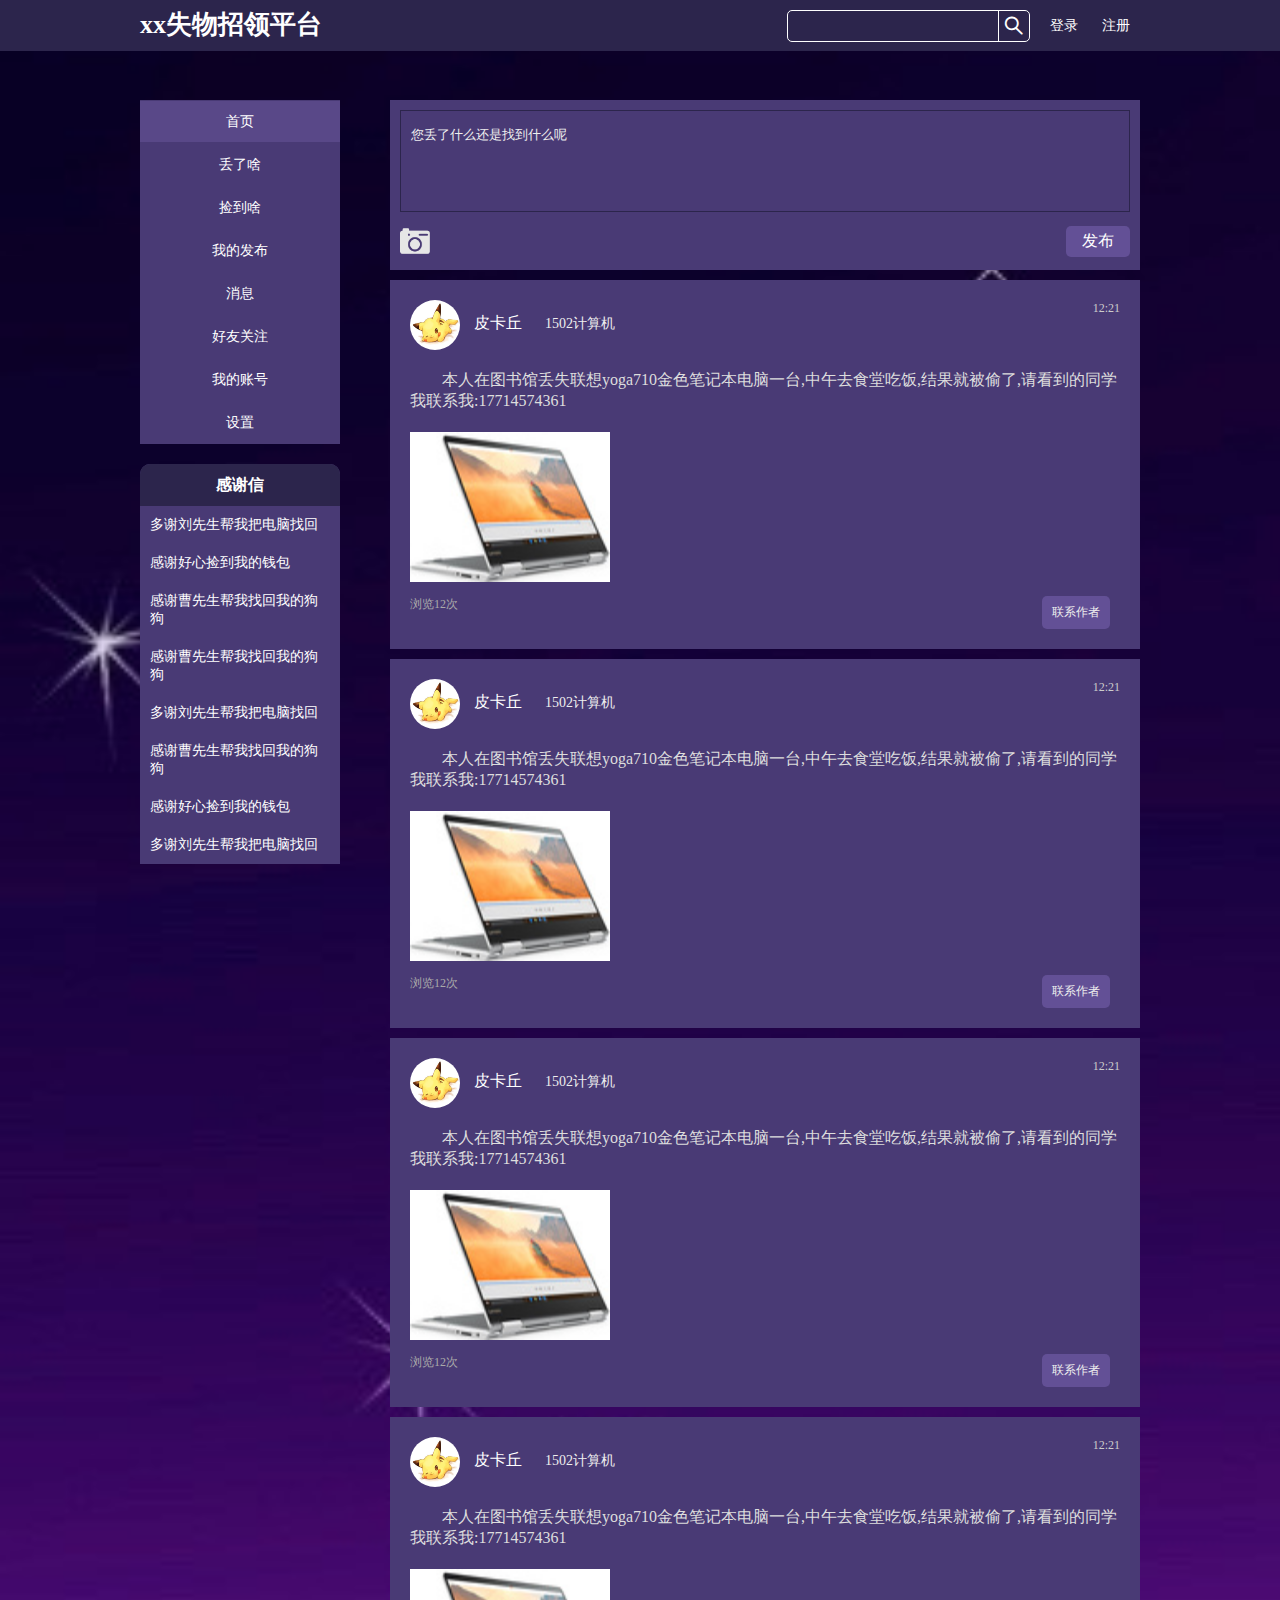
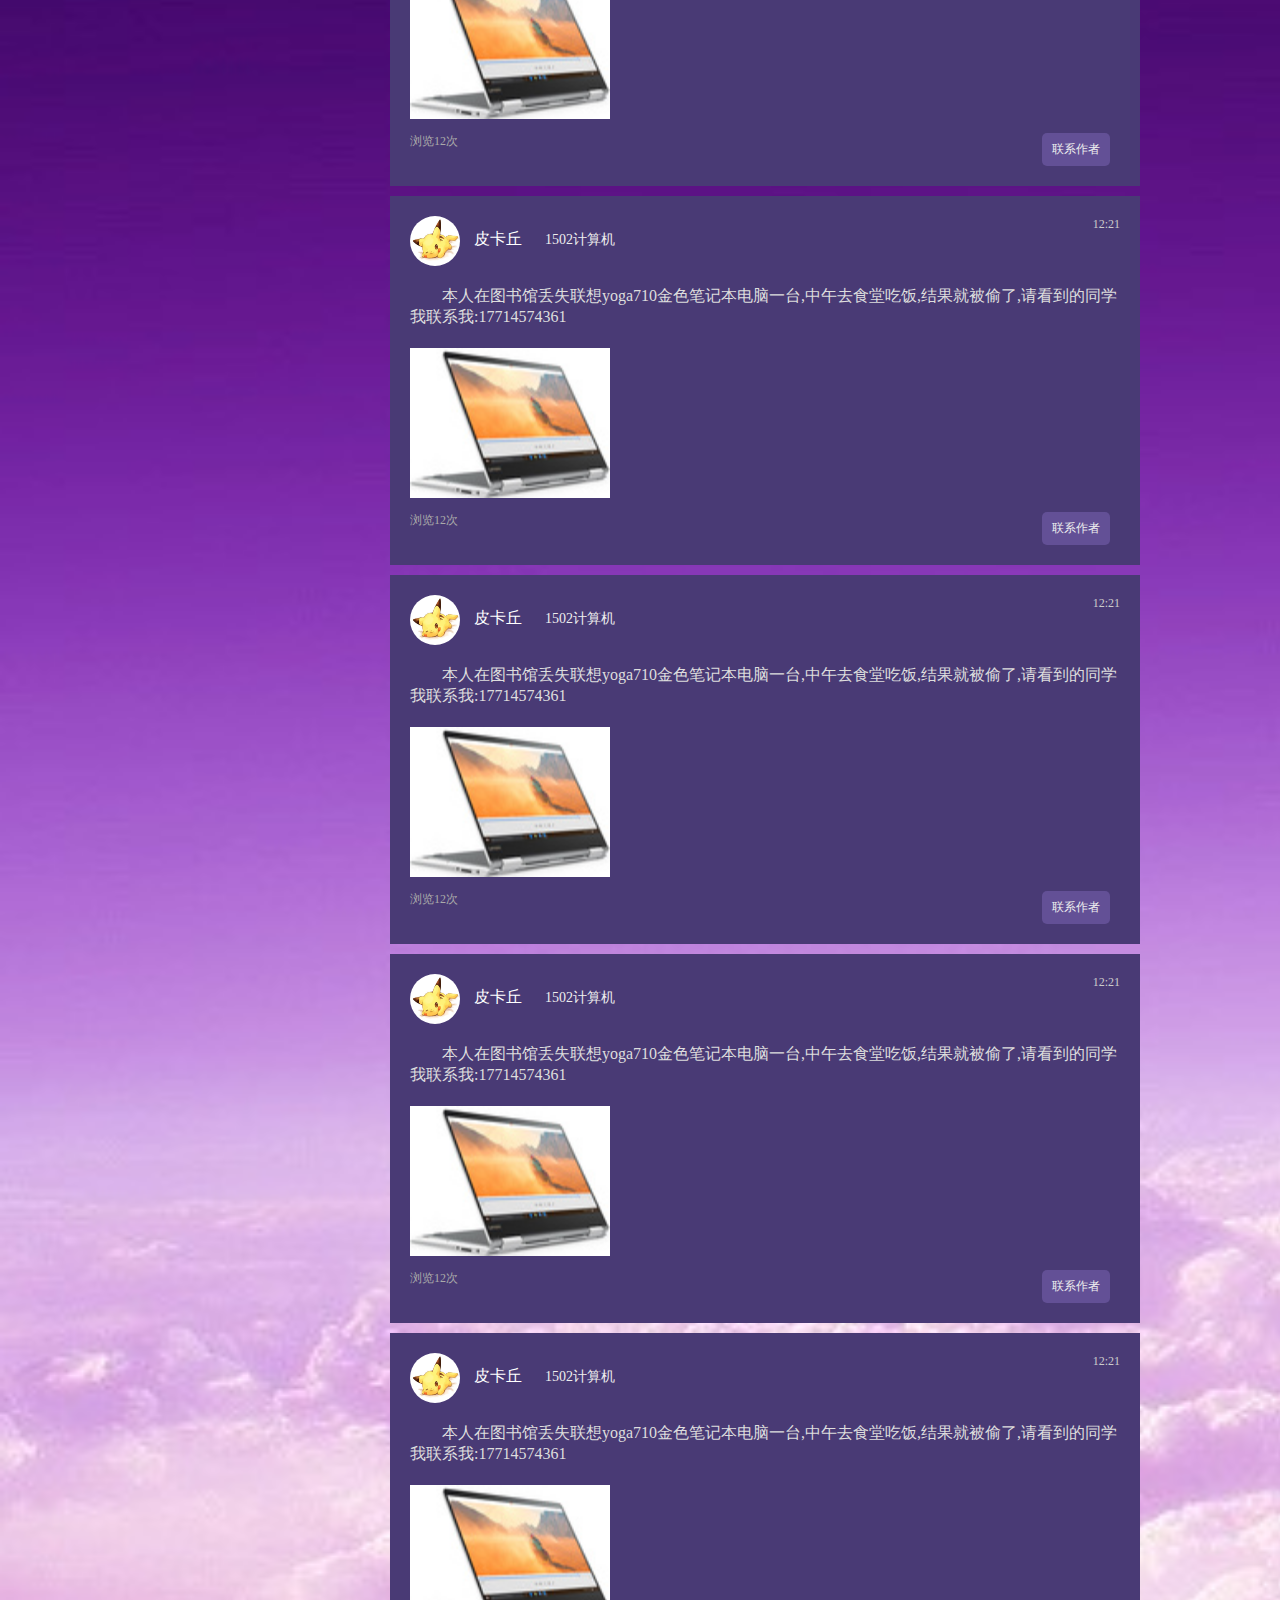
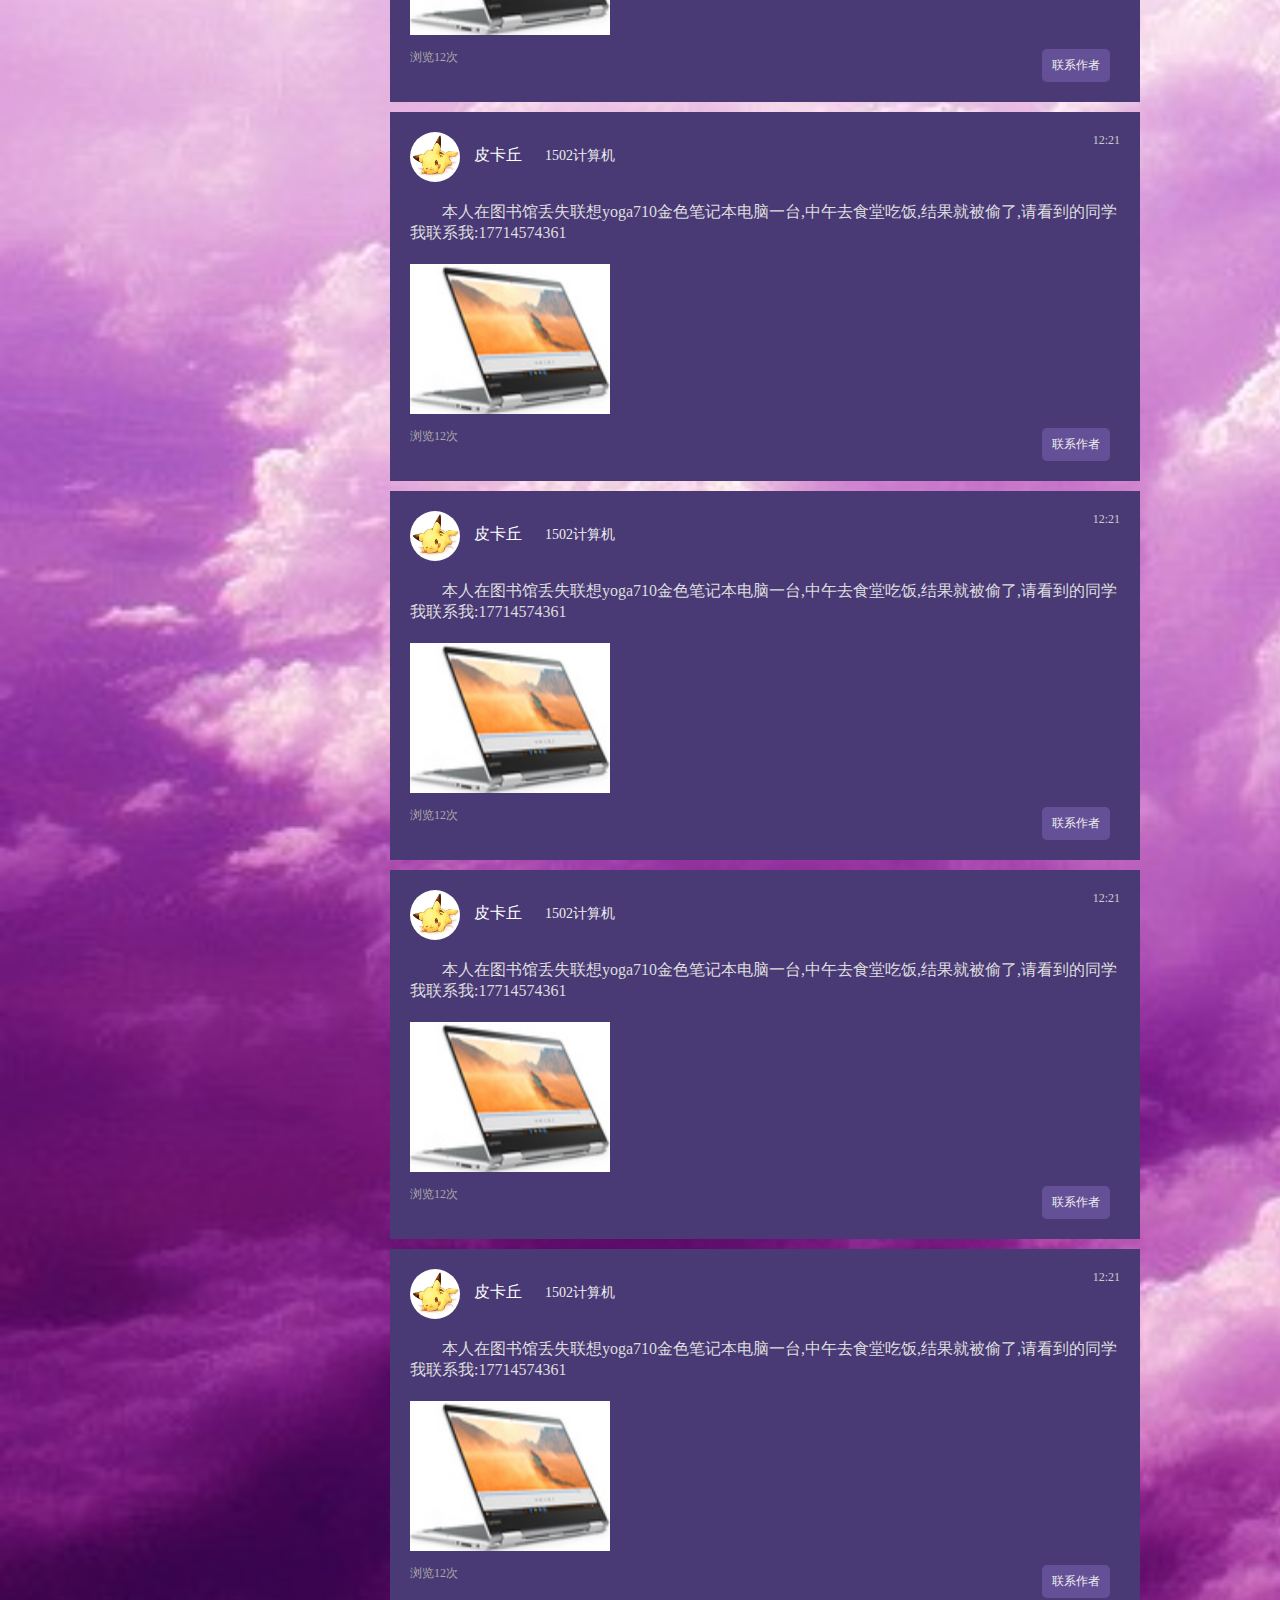
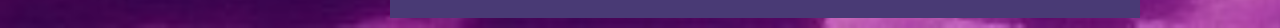
<file: index.html>
<!DOCTYPE html>
<html lang="en">
<head>
    <meta charset="UTF-8">
    <title>xx失误招领平台</title>
    <link rel="stylesheet" href="font/iconfont.css">
    <link rel="stylesheet" href="css/common.css">
    <link rel="stylesheet" href="css/index.css">
    <script src="js/common.js"></script>
    <script src="js/index.js"></script>
</head>
<body>
<div class="head-wrap" id="head-wrap">
    <div class="head">
        <div class="head-left fl">
            <a href="index.html" target="_blank"><h3 class="head-left-title">xx失物招领平台</h3></a>
        </div>
        <div class="head-right fr">
            <div class="search-box fl">
                <input class="search-input" type="text"><a class="iconfont icon-zoom search-btn"></a>
            </div>
            <div class="login-reg fl">
                <a href="html/login.html">登录</a>
                <a href="javascript:">注册</a>
            </div>
        </div>
    </div>
</div>
<div class="main-wrap">
    <div class="main">
        <div class="nav fl">
            <ul class="nav-list">
                <li class="index-nav-item"><a href="index.html">首页</a></li>
                <li><a href="javascript:">丢了啥</a></li>
                <li><a href="javascript:">捡到啥</a></li>
                <li class="mypublish-nav-item"><a id="my-publish-btn" href="html/mypublish.html">我的发布</a></li>
                <li><a href="javascript:">消息</a></li>
                <li><a href="javascript:">好友关注</a></li>
                <li><a href="javascript:">我的账号</a></li>
                <li><a href="javascript:">设置</a></li>
            </ul>
            <div class="thanks-box">
                <h3>感谢信</h3>
                <ul class="thanks-list">
                    <li>多谢刘先生帮我把电脑找回</li>
                    <li>感谢好心捡到我的钱包</li>
                    <li>感谢曹先生帮我找回我的狗狗</li>
                    <li>感谢曹先生帮我找回我的狗狗</li>
                    <li>多谢刘先生帮我把电脑找回</li>
                    <li>感谢曹先生帮我找回我的狗狗</li>
                    <li>感谢好心捡到我的钱包</li>
                    <li>多谢刘先生帮我把电脑找回</li>
                </ul>
            </div>
        </div>
        <div class="main-right fl">
            <div class="main-publish-box">
                <textarea class="publish-content" placeholder="您丢了什么还是找到什么呢"></textarea>
                <div>
                    <div class="emonj"></div>
                    <div class="publish-bot clearfix">
                        <div class="publish-bot-left fl">
                            <img src="img/camera.png" alt="">
                        </div>
                        <div class="publish-bot-right fr">
                            <a class="publish-btn" href="javascript:">发布</a>
                        </div>
                    </div>
                </div>
            </div>
            <div class="main-list">
                <div class="main-list-item">
                    <div class="main-list-item-head clearfix">
                        <div class="main-head-left fl">
                            <img class="main-head-img" src="img/pkq.jpg" alt="">
                            <span class="main-head-nick">皮卡丘</span>
                            <span class="main-head-gclass">1502计算机</span>
                        </div>
                        <div class="main-head-right fr">
                            <span class="main-head-time">12:21</span>
                        </div>
                    </div>
                    <div class="main-list-item-content">
                        <p class="main-content">本人在图书馆丢失联想yoga710金色笔记本电脑一台,中午去食堂吃饭,结果就被偷了,请看到的同学我联系我:17714574361</p>
                        <div class="main-content-imglist">
                            <img src="img/lenove.jpg" alt="">
                        </div>
                        <div class="main-content-bot clearfix">
                            <span class="fl">浏览<i>12</i>次</span>
                            <span class="main-content-bot-contact fr"><a href="javascript:">联系作者</a></span>
                        </div>
                    </div>
                </div>
                <div class="main-list-item">
                    <div class="main-list-item-head clearfix">
                        <div class="main-head-left fl">
                            <img class="main-head-img" src="img/pkq.jpg" alt="">
                            <span class="main-head-nick">皮卡丘</span>
                            <span class="main-head-gclass">1502计算机</span>
                        </div>
                        <div class="main-head-right fr">
                            <span class="main-head-time">12:21</span>
                        </div>
                    </div>
                    <div class="main-list-item-content">
                        <p class="main-content">本人在图书馆丢失联想yoga710金色笔记本电脑一台,中午去食堂吃饭,结果就被偷了,请看到的同学我联系我:17714574361</p>
                        <div class="main-content-imglist">
                            <img src="img/lenove.jpg" alt="">
                        </div>
                        <div class="main-content-bot clearfix">
                            <span class="fl">浏览<i>12</i>次</span>
                            <span class="main-content-bot-contact fr"><a href="javascript:">联系作者</a></span>
                        </div>
                    </div>
                </div>
                <div class="main-list-item">
                    <div class="main-list-item-head clearfix">
                        <div class="main-head-left fl">
                            <img class="main-head-img" src="img/pkq.jpg" alt="">
                            <span class="main-head-nick">皮卡丘</span>
                            <span class="main-head-gclass">1502计算机</span>
                        </div>
                        <div class="main-head-right fr">
                            <span class="main-head-time">12:21</span>
                        </div>
                    </div>
                    <div class="main-list-item-content">
                        <p class="main-content">本人在图书馆丢失联想yoga710金色笔记本电脑一台,中午去食堂吃饭,结果就被偷了,请看到的同学我联系我:17714574361</p>
                        <div class="main-content-imglist">
                            <img src="img/lenove.jpg" alt="">
                        </div>
                        <div class="main-content-bot clearfix">
                            <span class="fl">浏览<i>12</i>次</span>
                            <span class="main-content-bot-contact fr"><a href="javascript:">联系作者</a></span>
                        </div>
                    </div>
                </div>
                <div class="main-list-item">
                    <div class="main-list-item-head clearfix">
                        <div class="main-head-left fl">
                            <img class="main-head-img" src="img/pkq.jpg" alt="">
                            <span class="main-head-nick">皮卡丘</span>
                            <span class="main-head-gclass">1502计算机</span>
                        </div>
                        <div class="main-head-right fr">
                            <span class="main-head-time">12:21</span>
                        </div>
                    </div>
                    <div class="main-list-item-content">
                        <p class="main-content">本人在图书馆丢失联想yoga710金色笔记本电脑一台,中午去食堂吃饭,结果就被偷了,请看到的同学我联系我:17714574361</p>
                        <div class="main-content-imglist">
                            <img src="img/lenove.jpg" alt="">
                        </div>
                        <div class="main-content-bot clearfix">
                            <span class="fl">浏览<i>12</i>次</span>
                            <span class="main-content-bot-contact fr"><a href="javascript:">联系作者</a></span>
                        </div>
                    </div>
                </div>
                <div class="main-list-item">
                    <div class="main-list-item-head clearfix">
                        <div class="main-head-left fl">
                            <img class="main-head-img" src="img/pkq.jpg" alt="">
                            <span class="main-head-nick">皮卡丘</span>
                            <span class="main-head-gclass">1502计算机</span>
                        </div>
                        <div class="main-head-right fr">
                            <span class="main-head-time">12:21</span>
                        </div>
                    </div>
                    <div class="main-list-item-content">
                        <p class="main-content">本人在图书馆丢失联想yoga710金色笔记本电脑一台,中午去食堂吃饭,结果就被偷了,请看到的同学我联系我:17714574361</p>
                        <div class="main-content-imglist">
                            <img src="img/lenove.jpg" alt="">
                        </div>
                        <div class="main-content-bot clearfix">
                            <span class="fl">浏览<i>12</i>次</span>
                            <span class="main-content-bot-contact fr"><a href="javascript:">联系作者</a></span>
                        </div>
                    </div>
                </div>
                <div class="main-list-item">
                    <div class="main-list-item-head clearfix">
                        <div class="main-head-left fl">
                            <img class="main-head-img" src="img/pkq.jpg" alt="">
                            <span class="main-head-nick">皮卡丘</span>
                            <span class="main-head-gclass">1502计算机</span>
                        </div>
                        <div class="main-head-right fr">
                            <span class="main-head-time">12:21</span>
                        </div>
                    </div>
                    <div class="main-list-item-content">
                        <p class="main-content">本人在图书馆丢失联想yoga710金色笔记本电脑一台,中午去食堂吃饭,结果就被偷了,请看到的同学我联系我:17714574361</p>
                        <div class="main-content-imglist">
                            <img src="img/lenove.jpg" alt="">
                        </div>
                        <div class="main-content-bot clearfix">
                            <span class="fl">浏览<i>12</i>次</span>
                            <span class="main-content-bot-contact fr"><a href="javascript:">联系作者</a></span>
                        </div>
                    </div>
                </div>
                <div class="main-list-item">
                    <div class="main-list-item-head clearfix">
                        <div class="main-head-left fl">
                            <img class="main-head-img" src="img/pkq.jpg" alt="">
                            <span class="main-head-nick">皮卡丘</span>
                            <span class="main-head-gclass">1502计算机</span>
                        </div>
                        <div class="main-head-right fr">
                            <span class="main-head-time">12:21</span>
                        </div>
                    </div>
                    <div class="main-list-item-content">
                        <p class="main-content">本人在图书馆丢失联想yoga710金色笔记本电脑一台,中午去食堂吃饭,结果就被偷了,请看到的同学我联系我:17714574361</p>
                        <div class="main-content-imglist">
                            <img src="img/lenove.jpg" alt="">
                        </div>
                        <div class="main-content-bot clearfix">
                            <span class="fl">浏览<i>12</i>次</span>
                            <span class="main-content-bot-contact fr"><a href="javascript:">联系作者</a></span>
                        </div>
                    </div>
                </div>
                <div class="main-list-item">
                    <div class="main-list-item-head clearfix">
                        <div class="main-head-left fl">
                            <img class="main-head-img" src="img/pkq.jpg" alt="">
                            <span class="main-head-nick">皮卡丘</span>
                            <span class="main-head-gclass">1502计算机</span>
                        </div>
                        <div class="main-head-right fr">
                            <span class="main-head-time">12:21</span>
                        </div>
                    </div>
                    <div class="main-list-item-content">
                        <p class="main-content">本人在图书馆丢失联想yoga710金色笔记本电脑一台,中午去食堂吃饭,结果就被偷了,请看到的同学我联系我:17714574361</p>
                        <div class="main-content-imglist">
                            <img src="img/lenove.jpg" alt="">
                        </div>
                        <div class="main-content-bot clearfix">
                            <span class="fl">浏览<i>12</i>次</span>
                            <span class="main-content-bot-contact fr"><a href="javascript:">联系作者</a></span>
                        </div>
                    </div>
                </div>
                <div class="main-list-item">
                    <div class="main-list-item-head clearfix">
                        <div class="main-head-left fl">
                            <img class="main-head-img" src="img/pkq.jpg" alt="">
                            <span class="main-head-nick">皮卡丘</span>
                            <span class="main-head-gclass">1502计算机</span>
                        </div>
                        <div class="main-head-right fr">
                            <span class="main-head-time">12:21</span>
                        </div>
                    </div>
                    <div class="main-list-item-content">
                        <p class="main-content">本人在图书馆丢失联想yoga710金色笔记本电脑一台,中午去食堂吃饭,结果就被偷了,请看到的同学我联系我:17714574361</p>
                        <div class="main-content-imglist">
                            <img src="img/lenove.jpg" alt="">
                        </div>
                        <div class="main-content-bot clearfix">
                            <span class="fl">浏览<i>12</i>次</span>
                            <span class="main-content-bot-contact fr"><a href="javascript:">联系作者</a></span>
                        </div>
                    </div>
                </div>
                <div class="main-list-item">
                    <div class="main-list-item-head clearfix">
                        <div class="main-head-left fl">
                            <img class="main-head-img" src="img/pkq.jpg" alt="">
                            <span class="main-head-nick">皮卡丘</span>
                            <span class="main-head-gclass">1502计算机</span>
                        </div>
                        <div class="main-head-right fr">
                            <span class="main-head-time">12:21</span>
                        </div>
                    </div>
                    <div class="main-list-item-content">
                        <p class="main-content">本人在图书馆丢失联想yoga710金色笔记本电脑一台,中午去食堂吃饭,结果就被偷了,请看到的同学我联系我:17714574361</p>
                        <div class="main-content-imglist">
                            <img src="img/lenove.jpg" alt="">
                        </div>
                        <div class="main-content-bot clearfix">
                            <span class="fl">浏览<i>12</i>次</span>
                            <span class="main-content-bot-contact fr"><a href="javascript:">联系作者</a></span>
                        </div>
                    </div>
                </div>
                <div class="main-list-item">
                    <div class="main-list-item-head clearfix">
                        <div class="main-head-left fl">
                            <img class="main-head-img" src="img/pkq.jpg" alt="">
                            <span class="main-head-nick">皮卡丘</span>
                            <span class="main-head-gclass">1502计算机</span>
                        </div>
                        <div class="main-head-right fr">
                            <span class="main-head-time">12:21</span>
                        </div>
                    </div>
                    <div class="main-list-item-content">
                        <p class="main-content">本人在图书馆丢失联想yoga710金色笔记本电脑一台,中午去食堂吃饭,结果就被偷了,请看到的同学我联系我:17714574361</p>
                        <div class="main-content-imglist">
                            <img src="img/lenove.jpg" alt="">
                        </div>
                        <div class="main-content-bot clearfix">
                            <span class="fl">浏览<i>12</i>次</span>
                            <span class="main-content-bot-contact fr"><a href="javascript:">联系作者</a></span>
                        </div>
                    </div>
                </div>
                <div class="main-list-item">
                    <div class="main-list-item-head clearfix">
                        <div class="main-head-left fl">
                            <img class="main-head-img" src="img/pkq.jpg" alt="">
                            <span class="main-head-nick">皮卡丘</span>
                            <span class="main-head-gclass">1502计算机</span>
                        </div>
                        <div class="main-head-right fr">
                            <span class="main-head-time">12:21</span>
                        </div>
                    </div>
                    <div class="main-list-item-content">
                        <p class="main-content">本人在图书馆丢失联想yoga710金色笔记本电脑一台,中午去食堂吃饭,结果就被偷了,请看到的同学我联系我:17714574361</p>
                        <div class="main-content-imglist">
                            <img src="img/lenove.jpg" alt="">
                        </div>
                        <div class="main-content-bot clearfix">
                            <span class="fl">浏览<i>12</i>次</span>
                            <span class="main-content-bot-contact fr"><a href="javascript:">联系作者</a></span>
                        </div>
                    </div>
                </div>
            </div>
        </div>
    </div>
</div>
<div class="foot">

</div>
<div class="back-top" id="back-top"><a class="iconfont icon-huidaodingbu"></a></div>
</body>
</html>
</file>
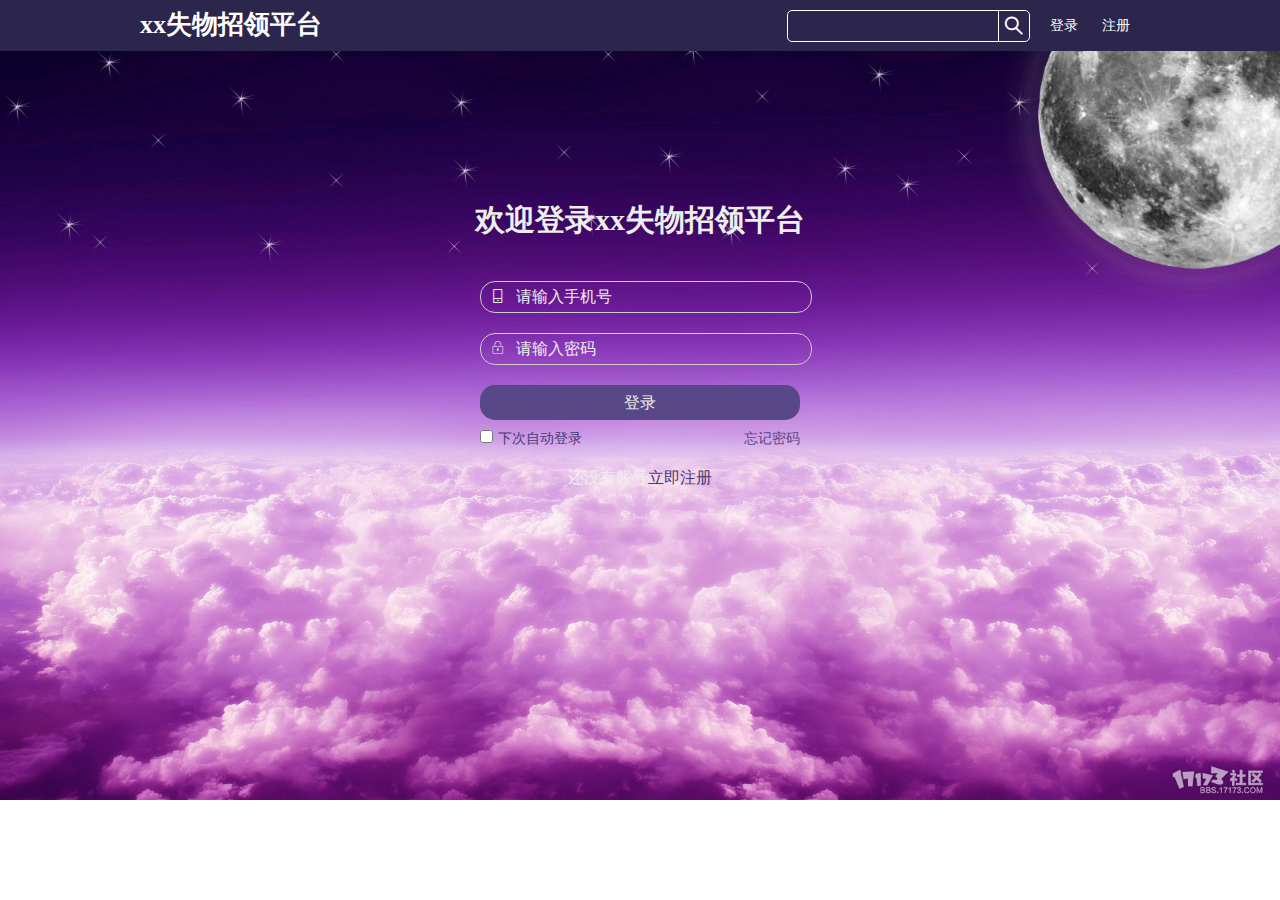
<file: html/login.html>
<!DOCTYPE html>
<html lang="en">
<head>
    <meta charset="UTF-8">
    <title>登录</title>
    <link rel="stylesheet" href="../font/iconfont.css">
    <link rel="stylesheet" href="../css/common.css">
    <link rel="stylesheet" href="../css/index.css">
    <link rel="stylesheet" href="../css/login.css">
    <script src="../js/common.js"></script>
    <script src="../js/login.js"></script>
</head>
<body>
<div class="head-wrap" id="head-wrap">
    <div class="head">
        <div class="head-left fl">
            <a href="../index.html" target="_blank"><h3 class="head-left-title">xx失物招领平台</h3></a>
        </div>
        <div class="head-right fr">
            <div class="search-box fl">
                <input class="search-input" type="text"><a class="iconfont icon-zoom search-btn"></a>
            </div>
            <div class="login-reg fl">
                <a href="javascript:">登录</a>
                <a href="javascript:">注册</a>
            </div>
        </div>
    </div>
</div>
<div class="login-wrap">
    <div class="login-box">
        <h3 class="head-left-title">欢迎登录xx失物招领平台</h3>
        <div class="login-group-box">
            <div class="login-group">
                <span class="iconfont icon-shouji"></span><input id="login-tel" type="text" placeholder="请输入手机号"><span class="account-del login-group-right iconfont icon-chuyidong" id="account-del"></span>
            </div>
            <div class="login-group">
                <span class="iconfont icon-mima"></span><input id="login-paw" type="password" placeholder="请输入密码"><span class="show-paw login-group-right iconfont icon-xianshimima" id="show-paw"></span>
            </div>
            <a class="sign-in" href="javascript:">登录</a>
            <div class="login-group-bot clearfix">
                <div class="login-rempaw fl">
                    <input id="login-rem-che" type="checkbox" name="login-rem"><label for="login-rem-che">下次自动登录</label>
                </div>
                <a class="fr" href="javascript:">忘记密码</a>
            </div>
            <div class="login-group-reg">
                <p>还没有账号<a class="" href="javascript:">立即注册</a></p>
            </div>
        </div>
    </div>
</div>
</body>
</html>
</file>
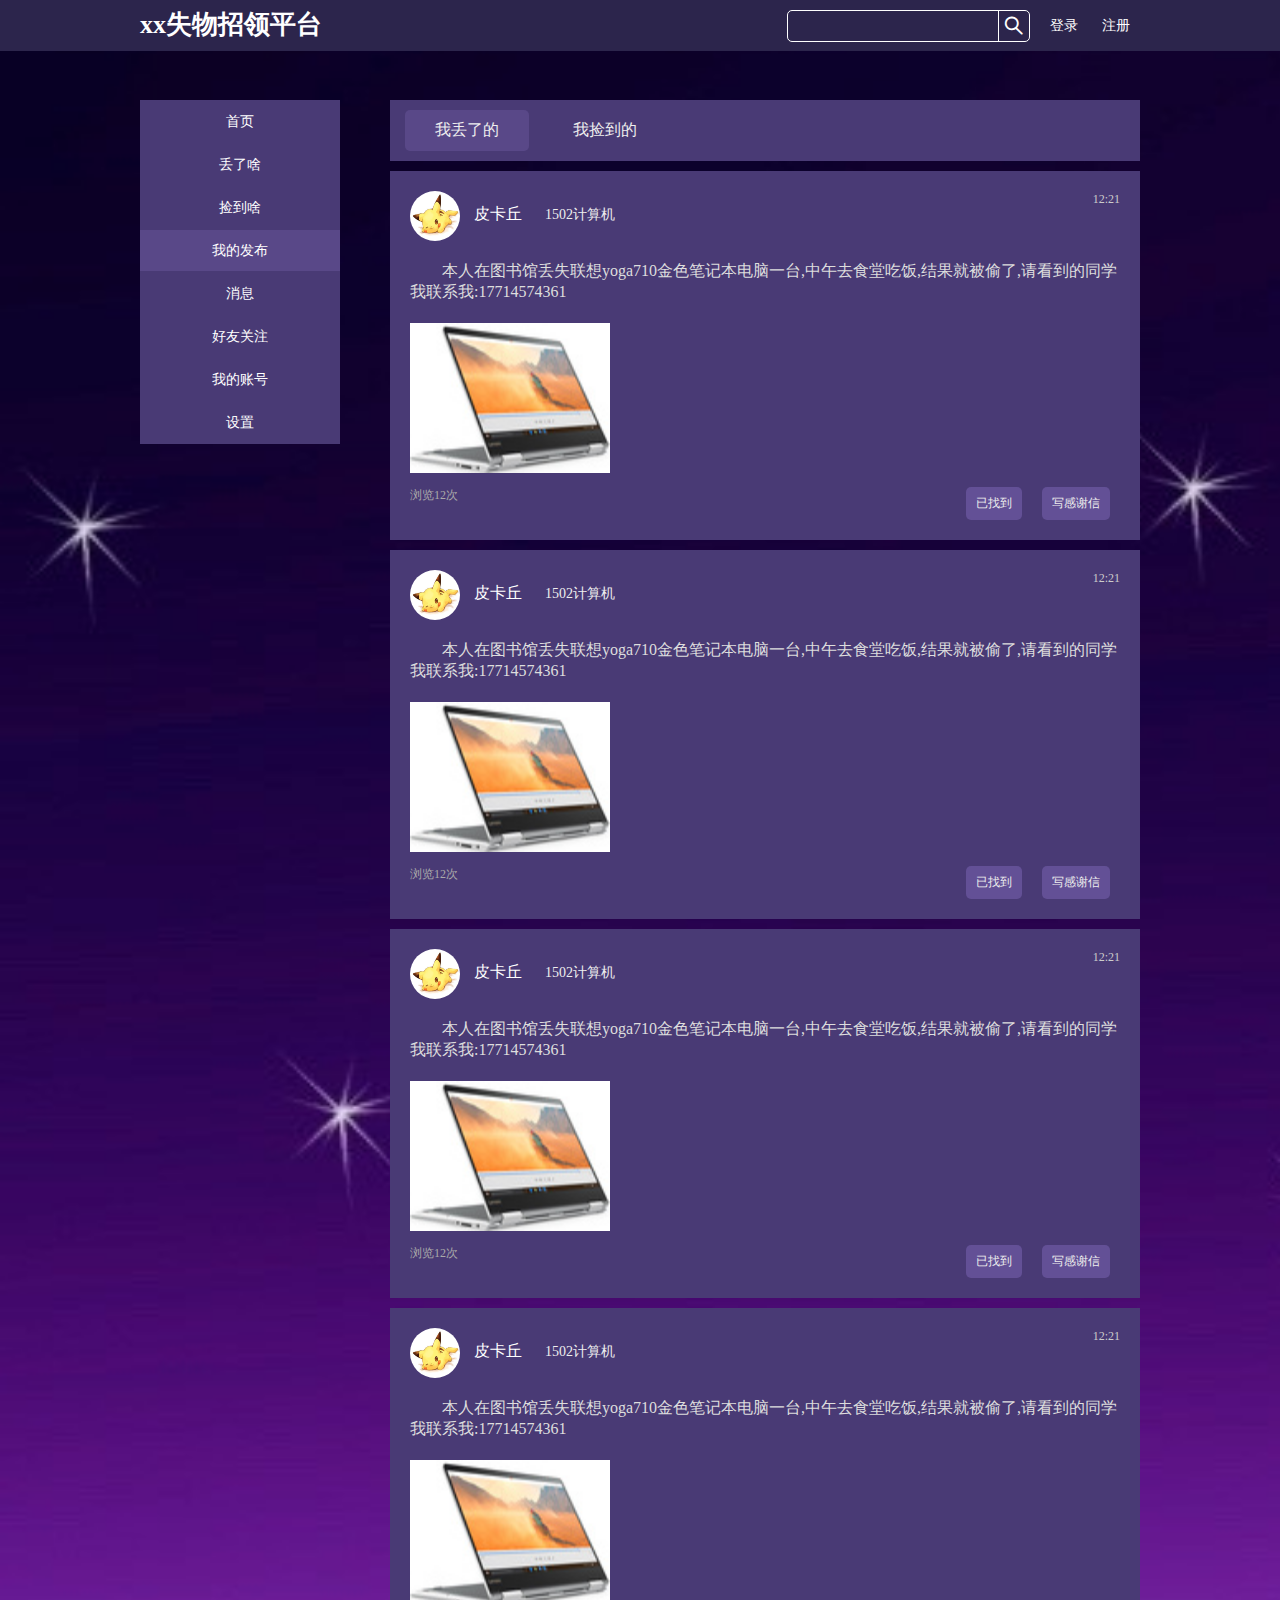
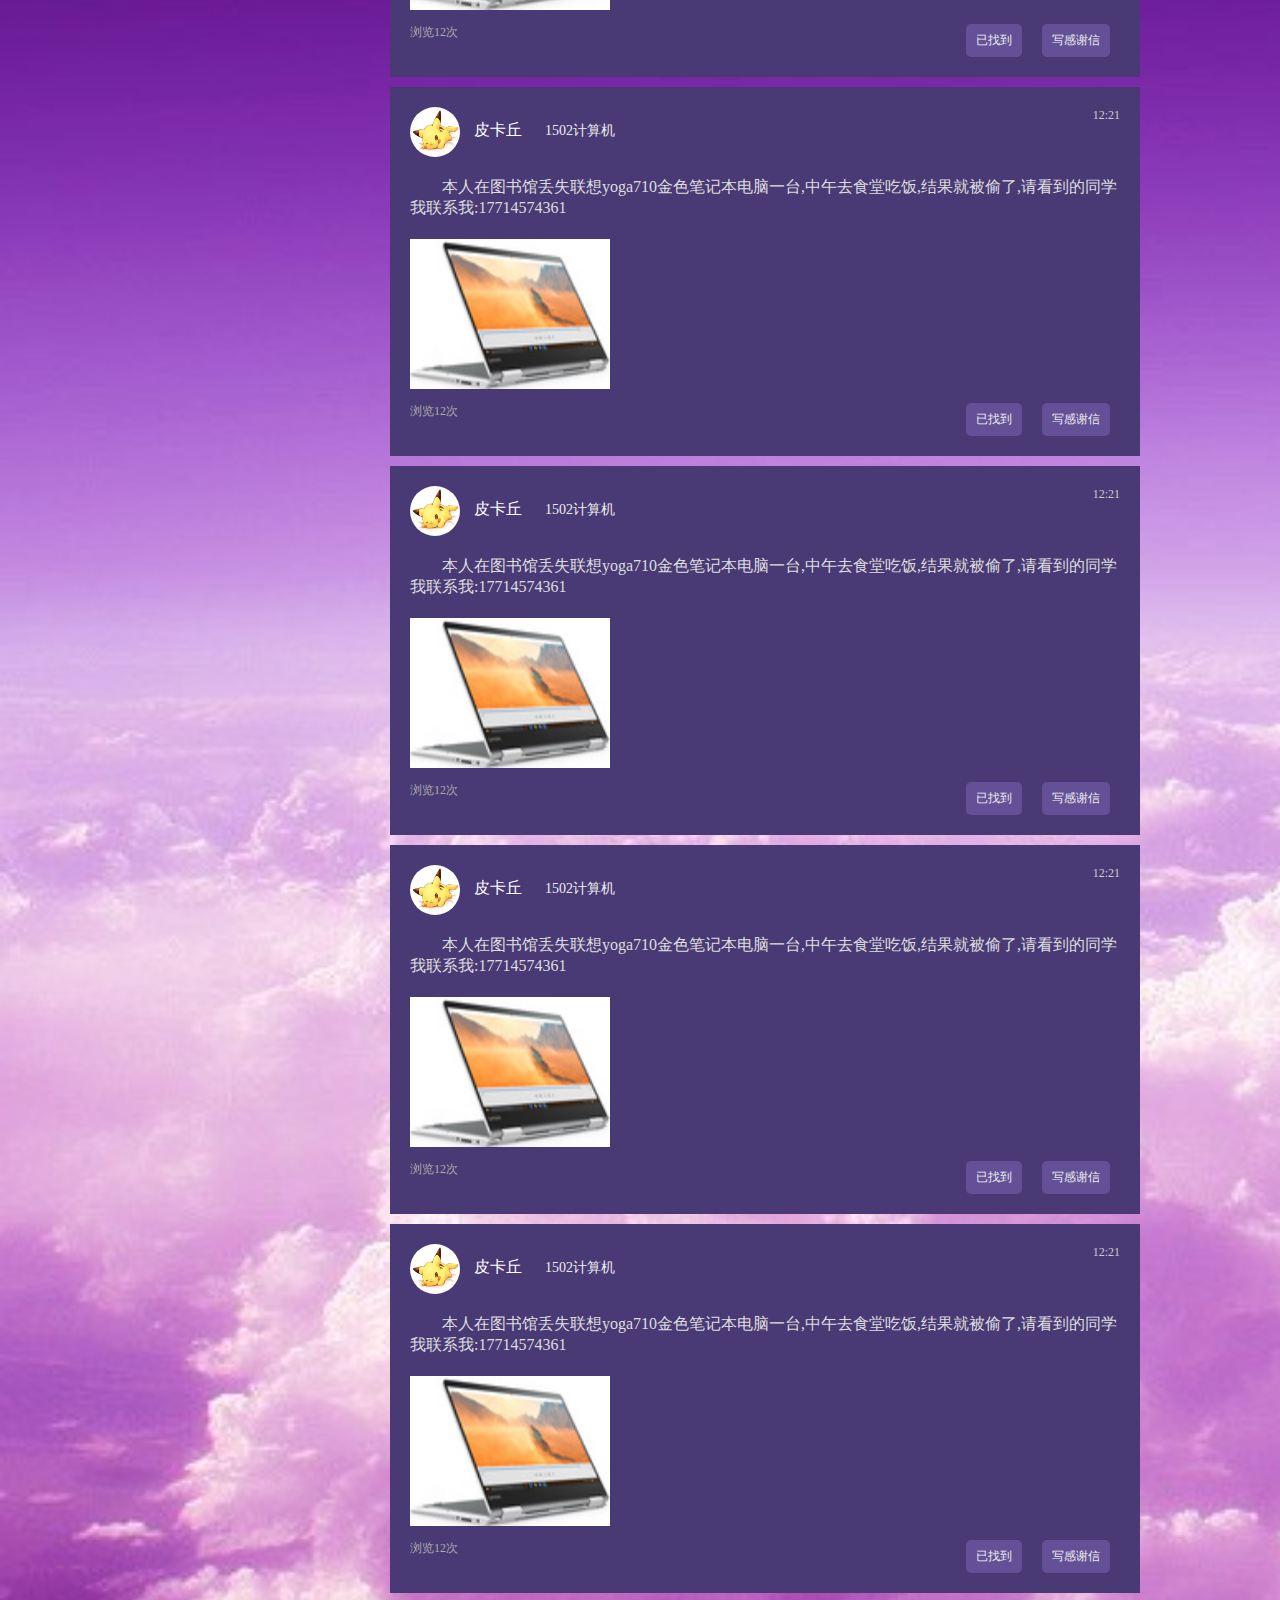
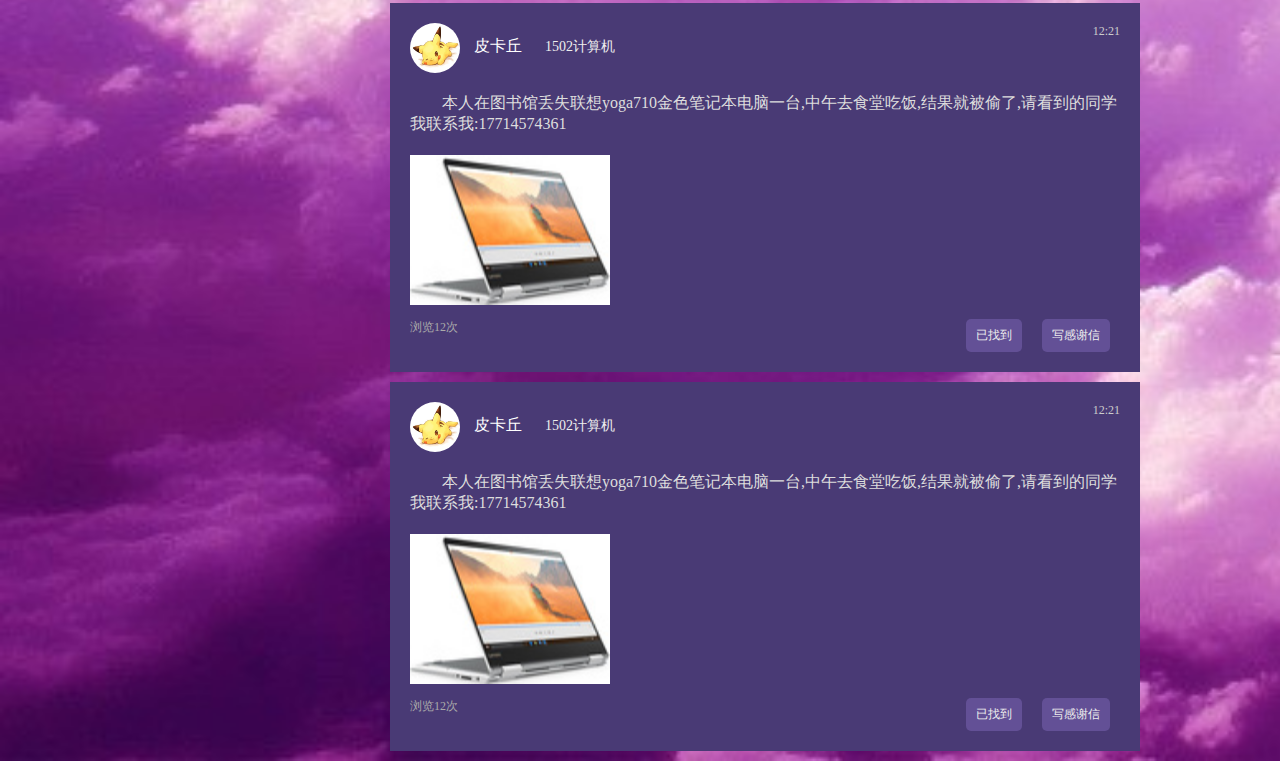
<file: html/mypublish.html>
<!DOCTYPE html>
<html lang="en">
<head>
    <meta charset="UTF-8">
    <title>我的发布</title>
    <link rel="stylesheet" href="../font/iconfont.css">
    <link rel="stylesheet" href="../css/common.css">
    <link rel="stylesheet" href="../css/index.css">
    <link rel="stylesheet" href="../css/mypublish.css">
    <script src="../js/common.js"></script>
    <script src="../js/index.js"></script>
    <script src="../js/mypublish.js"></script>
</head>
<body>
<div class="head-wrap" id="head-wrap">
    <div class="head">
        <div class="head-left fl">
            <a href="../index.html" target="_blank"><h3 class="head-left-title">xx失物招领平台</h3></a>
        </div>
        <div class="head-right fr">
            <div class="search-box fl">
                <input class="search-input" type="text"><a class="iconfont icon-zoom search-btn"></a>
            </div>
            <div class="login-reg fl">
                <a href="login.html">登录</a>
                <a href="javascript:">注册</a>
            </div>
        </div>
    </div>
</div>
<div class="main-wrap">
    <div class="main">
        <div class="nav fl">
            <ul class="nav-list">
                <li class="index-nav-item"><a href="../index.html">首页</a></li>
                <li><a href="javascript:">丢了啥</a></li>
                <li><a href="javascript:">捡到啥</a></li>
                <li class="mypublish-nav-item"><a id="my-publish-btn" href="mypublish.html">我的发布</a></li>
                <li><a href="javascript:">消息</a></li>
                <li><a href="javascript:">好友关注</a></li>
                <li><a href="javascript:">我的账号</a></li>
                <li><a href="javascript:">设置</a></li>
            </ul>
        </div>
        <div class="main-right fl">
            <div class="main-publish-nav" id="main-publish-nav">
                <a class="main-lost main-publish-nav-bg" id="main-mylost" href="javascript:">我丢了的</a>
                <a class="main-found" id="main-myfound" href="javascript:">我捡到的</a>
            </div>
            <div class="main-list">
                <div class="main-list-item">
                    <div class="main-list-item-head clearfix">
                        <div class="main-head-left fl">
                            <img class="main-head-img" src="../img/pkq.jpg" alt="">
                            <span class="main-head-nick">皮卡丘</span>
                            <span class="main-head-gclass">1502计算机</span>
                        </div>
                        <div class="main-head-right fr">
                            <span class="main-head-time">12:21</span>
                        </div>
                    </div>
                    <div class="main-list-item-content">
                        <p class="main-content">本人在图书馆丢失联想yoga710金色笔记本电脑一台,中午去食堂吃饭,结果就被偷了,请看到的同学我联系我:17714574361</p>
                        <div class="main-content-imglist">
                            <img src="../img/lenove.jpg" alt="">
                        </div>
                        <div class="main-content-bot clearfix">
                            <span class="fl">浏览<i>12</i>次</span>
                            <span class="main-content-bot-contact fr"><a href="javascript:">已找到</a><a
                                    href="javascript:">写感谢信</a></span>
                        </div>
                    </div>
                </div>
                <div class="main-list-item">
                    <div class="main-list-item-head clearfix">
                        <div class="main-head-left fl">
                            <img class="main-head-img" src="../img/pkq.jpg" alt="">
                            <span class="main-head-nick">皮卡丘</span>
                            <span class="main-head-gclass">1502计算机</span>
                        </div>
                        <div class="main-head-right fr">
                            <span class="main-head-time">12:21</span>
                        </div>
                    </div>
                    <div class="main-list-item-content">
                        <p class="main-content">本人在图书馆丢失联想yoga710金色笔记本电脑一台,中午去食堂吃饭,结果就被偷了,请看到的同学我联系我:17714574361</p>
                        <div class="main-content-imglist">
                            <img src="../img/lenove.jpg" alt="">
                        </div>
                        <div class="main-content-bot clearfix">
                            <span class="fl">浏览<i>12</i>次</span>
                            <span class="main-content-bot-contact fr"><a href="javascript:">已找到</a><a
                                    href="javascript:">写感谢信</a></span>
                        </div>
                    </div>
                </div>
                <div class="main-list-item">
                    <div class="main-list-item-head clearfix">
                        <div class="main-head-left fl">
                            <img class="main-head-img" src="../img/pkq.jpg" alt="">
                            <span class="main-head-nick">皮卡丘</span>
                            <span class="main-head-gclass">1502计算机</span>
                        </div>
                        <div class="main-head-right fr">
                            <span class="main-head-time">12:21</span>
                        </div>
                    </div>
                    <div class="main-list-item-content">
                        <p class="main-content">本人在图书馆丢失联想yoga710金色笔记本电脑一台,中午去食堂吃饭,结果就被偷了,请看到的同学我联系我:17714574361</p>
                        <div class="main-content-imglist">
                            <img src="../img/lenove.jpg" alt="">
                        </div>
                        <div class="main-content-bot clearfix">
                            <span class="fl">浏览<i>12</i>次</span>
                            <span class="main-content-bot-contact fr"><a href="javascript:">已找到</a><a
                                    href="javascript:">写感谢信</a></span>
                        </div>
                    </div>
                </div>
                <div class="main-list-item">
                    <div class="main-list-item-head clearfix">
                        <div class="main-head-left fl">
                            <img class="main-head-img" src="../img/pkq.jpg" alt="">
                            <span class="main-head-nick">皮卡丘</span>
                            <span class="main-head-gclass">1502计算机</span>
                        </div>
                        <div class="main-head-right fr">
                            <span class="main-head-time">12:21</span>
                        </div>
                    </div>
                    <div class="main-list-item-content">
                        <p class="main-content">本人在图书馆丢失联想yoga710金色笔记本电脑一台,中午去食堂吃饭,结果就被偷了,请看到的同学我联系我:17714574361</p>
                        <div class="main-content-imglist">
                            <img src="../img/lenove.jpg" alt="">
                        </div>
                        <div class="main-content-bot clearfix">
                            <span class="fl">浏览<i>12</i>次</span>
                            <span class="main-content-bot-contact fr"><a href="javascript:">已找到</a><a
                                    href="javascript:">写感谢信</a></span>
                        </div>
                    </div>
                </div>
                <div class="main-list-item">
                    <div class="main-list-item-head clearfix">
                        <div class="main-head-left fl">
                            <img class="main-head-img" src="../img/pkq.jpg" alt="">
                            <span class="main-head-nick">皮卡丘</span>
                            <span class="main-head-gclass">1502计算机</span>
                        </div>
                        <div class="main-head-right fr">
                            <span class="main-head-time">12:21</span>
                        </div>
                    </div>
                    <div class="main-list-item-content">
                        <p class="main-content">本人在图书馆丢失联想yoga710金色笔记本电脑一台,中午去食堂吃饭,结果就被偷了,请看到的同学我联系我:17714574361</p>
                        <div class="main-content-imglist">
                            <img src="../img/lenove.jpg" alt="">
                        </div>
                        <div class="main-content-bot clearfix">
                            <span class="fl">浏览<i>12</i>次</span>
                            <span class="main-content-bot-contact fr"><a href="javascript:">已找到</a><a
                                    href="javascript:">写感谢信</a></span>
                        </div>
                    </div>
                </div>
                <div class="main-list-item">
                    <div class="main-list-item-head clearfix">
                        <div class="main-head-left fl">
                            <img class="main-head-img" src="../img/pkq.jpg" alt="">
                            <span class="main-head-nick">皮卡丘</span>
                            <span class="main-head-gclass">1502计算机</span>
                        </div>
                        <div class="main-head-right fr">
                            <span class="main-head-time">12:21</span>
                        </div>
                    </div>
                    <div class="main-list-item-content">
                        <p class="main-content">本人在图书馆丢失联想yoga710金色笔记本电脑一台,中午去食堂吃饭,结果就被偷了,请看到的同学我联系我:17714574361</p>
                        <div class="main-content-imglist">
                            <img src="../img/lenove.jpg" alt="">
                        </div>
                        <div class="main-content-bot clearfix">
                            <span class="fl">浏览<i>12</i>次</span>
                            <span class="main-content-bot-contact fr"><a href="javascript:">已找到</a><a
                                    href="javascript:">写感谢信</a></span>
                        </div>
                    </div>
                </div>
                <div class="main-list-item">
                    <div class="main-list-item-head clearfix">
                        <div class="main-head-left fl">
                            <img class="main-head-img" src="../img/pkq.jpg" alt="">
                            <span class="main-head-nick">皮卡丘</span>
                            <span class="main-head-gclass">1502计算机</span>
                        </div>
                        <div class="main-head-right fr">
                            <span class="main-head-time">12:21</span>
                        </div>
                    </div>
                    <div class="main-list-item-content">
                        <p class="main-content">本人在图书馆丢失联想yoga710金色笔记本电脑一台,中午去食堂吃饭,结果就被偷了,请看到的同学我联系我:17714574361</p>
                        <div class="main-content-imglist">
                            <img src="../img/lenove.jpg" alt="">
                        </div>
                        <div class="main-content-bot clearfix">
                            <span class="fl">浏览<i>12</i>次</span>
                            <span class="main-content-bot-contact fr"><a href="javascript:">已找到</a><a
                                    href="javascript:">写感谢信</a></span>
                        </div>
                    </div>
                </div>
                <div class="main-list-item">
                    <div class="main-list-item-head clearfix">
                        <div class="main-head-left fl">
                            <img class="main-head-img" src="../img/pkq.jpg" alt="">
                            <span class="main-head-nick">皮卡丘</span>
                            <span class="main-head-gclass">1502计算机</span>
                        </div>
                        <div class="main-head-right fr">
                            <span class="main-head-time">12:21</span>
                        </div>
                    </div>
                    <div class="main-list-item-content">
                        <p class="main-content">本人在图书馆丢失联想yoga710金色笔记本电脑一台,中午去食堂吃饭,结果就被偷了,请看到的同学我联系我:17714574361</p>
                        <div class="main-content-imglist">
                            <img src="../img/lenove.jpg" alt="">
                        </div>
                        <div class="main-content-bot clearfix">
                            <span class="fl">浏览<i>12</i>次</span>
                            <span class="main-content-bot-contact fr"><a href="javascript:">已找到</a><a
                                    href="javascript:">写感谢信</a></span>
                        </div>
                    </div>
                </div>
                <div class="main-list-item">
                    <div class="main-list-item-head clearfix">
                        <div class="main-head-left fl">
                            <img class="main-head-img" src="../img/pkq.jpg" alt="">
                            <span class="main-head-nick">皮卡丘</span>
                            <span class="main-head-gclass">1502计算机</span>
                        </div>
                        <div class="main-head-right fr">
                            <span class="main-head-time">12:21</span>
                        </div>
                    </div>
                    <div class="main-list-item-content">
                        <p class="main-content">本人在图书馆丢失联想yoga710金色笔记本电脑一台,中午去食堂吃饭,结果就被偷了,请看到的同学我联系我:17714574361</p>
                        <div class="main-content-imglist">
                            <img src="../img/lenove.jpg" alt="">
                        </div>
                        <div class="main-content-bot clearfix">
                            <span class="fl">浏览<i>12</i>次</span>
                            <span class="main-content-bot-contact fr"><a href="javascript:">已找到</a><a
                                    href="javascript:">写感谢信</a></span>
                        </div>
                    </div>
                </div>
                <div class="main-list-item">
                    <div class="main-list-item-head clearfix">
                        <div class="main-head-left fl">
                            <img class="main-head-img" src="../img/pkq.jpg" alt="">
                            <span class="main-head-nick">皮卡丘</span>
                            <span class="main-head-gclass">1502计算机</span>
                        </div>
                        <div class="main-head-right fr">
                            <span class="main-head-time">12:21</span>
                        </div>
                    </div>
                    <div class="main-list-item-content">
                        <p class="main-content">本人在图书馆丢失联想yoga710金色笔记本电脑一台,中午去食堂吃饭,结果就被偷了,请看到的同学我联系我:17714574361</p>
                        <div class="main-content-imglist">
                            <img src="../img/lenove.jpg" alt="">
                        </div>
                        <div class="main-content-bot clearfix">
                            <span class="fl">浏览<i>12</i>次</span>
                            <span class="main-content-bot-contact fr"><a href="javascript:">已找到</a><a
                                    href="javascript:">写感谢信</a></span>
                        </div>
                    </div>
                </div>
            </div>
        </div>
    </div>
</div>
<div class="foot">

</div>
<div class="back-top" id="back-top"><a class="iconfont icon-huidaodingbu"></a></div>
</body>
</html>
</file>
<file: font/iconfont.css>
@font-face {font-family: "iconfont";
  src: url('iconfont.eot?t=1505737355459'); /* IE9*/
  src: url('iconfont.eot?t=1505737355459#iefix') format('embedded-opentype'), /* IE6-IE8 */
  url('[data-uri]') format('woff'),
  url('iconfont.ttf?t=1505737355459') format('truetype'), /* chrome, firefox, opera, Safari, Android, iOS 4.2+*/
  url('iconfont.svg?t=1505737355459#iconfont') format('svg'); /* iOS 4.1- */
}

.iconfont {
  font-family:"iconfont" !important;
  font-size:16px;
  font-style:normal;
  -webkit-font-smoothing: antialiased;
  -moz-osx-font-smoothing: grayscale;
}

.icon-iconfontyonghu:before { content: "\e617"; }

.icon-shouji:before { content: "\e61b"; }

.icon-zoom:before { content: "\e60d"; }

.icon-nickname:before { content: "\e60e"; }

.icon-mima:before { content: "\e619"; }

.icon-xianshimima:before { content: "\e60f"; }

.icon-huidaodingbu:before { content: "\e7f6"; }

.icon-chuyidong:before { content: "\e618"; }

.icon-banjichaxun:before { content: "\e503"; }
</file>
<file: css/common.css>
html, body, a, ul, li, p, h3, input {
    margin: 0;
    padding: 0;
}
body{
    background: url("../img/bg.jpg") no-repeat;
    background-size: cover;
    font-family: "Adobe 宋体 Std L";
}
a {
    text-decoration: none;
}

li {
    list-style: none;
}

input {
    outline: none;
    border: none;
    background: none;
}

textarea {
    outline: none;
    border: none;
    background: none;
    resize: none;
}
i{
    font-style: normal;
}
.fl {
    float: left;
}

.fr {
    float: right;
}

.clearfix:after {
    content: "";
    display: block;
    clear: both;
    width: 0;
    height: 0;
    visibility: hidden;
    overflow: hidden;
}
:-moz-placeholder {
    color: #eeeeee;
}

:-ms-input-placeholder {
    color: #eeeeee;
}

::-webkit-input-placeholder {
    color: #eeeeee;
}

.sign-in:hover {
    background: #7060a9;
}
</file>
<file: css/index.css>
.head-wrap {
    width: 100%;
    background: #2c254c;
    position: fixed;
    top: 0;
}

.head {
    width: 1000px;
    height: 50px;
    margin: 0 auto;
    line-height: 50px;
}

.head-left-title {
    color: #fff;
    font-size: 26px;
}

.search-box {
    border: 1px solid #fff;
    height: 30px;
    margin-top: 10px;
    line-height: 0;
    border-radius: 5px;
    margin-right: 10px;
}

.search-input {
    padding: 0px 5px;
    width: 200px;
    height: 30px;
    vertical-align: top;
    color: #ffffff;
}

.search-btn {
    border-left: 1px solid #fff;
    color: #fff;
    font-size: 20px;
    font-weight: bold;
    display: inline-block;
    width: 30px;
    height: 30px;
    text-align: center;
    line-height: 30px;
    cursor: pointer;
}

.login-reg a {
    color: #ffffff;
    margin: 0 10px;
    font-size: 14px;
}

.login-reg a:hover {
    text-decoration: underline;
}

.main-wrap {
    width: 100%;
    margin-top: 50px;
}

.main {
    width: 1000px;
    margin: 0 auto;
    padding: 50px 0;
}

.nav {
    width: 200px;
    border-radius: 5px;
}

.nav-list {
    background: #493a75;
}

.nav-list li {
    text-align: center;
    padding: 10px 0;
    border-bottom: 1px solid #493a75;
    border-top: 1px solid #493a75;
}

.nav-list a {
    color: #ffffff;
    text-align: center;
    font-size: 14px;
    display: inline-block;
    line-height: 21px;
}

.nav .nav-list .index-nav-item {
    background: #594888;
}

.nav .nav-list li:hover {
    background: #594888;
}

.thanks-box {
    margin-top: 20px;
    background: #493a75;
    color: #fff;
    font-size: 14px;
    border-top-left-radius: 10px;
    border-top-right-radius: 10px;
}

.thanks-box h3 {
    text-align: center;
    padding: 10px 0;
    background: #2c254c;
    border-top-left-radius: 10px;
    border-top-right-radius: 10px;
}

.thanks-list {
    padding: 0 10px;
}

.thanks-list li {
    padding: 10px 0;
}

.main-right {
    width: 750px;
    margin-left: 50px;
}

.main-publish-box {
    background: #493a75;
    margin-bottom: 10px;
}

.publish-content {
    width: 708px;
    height: 70px;
    padding: 15px 10px;
    margin: 10px 10px 0 10px;
    color: #fff;
    border: 1px solid #2c254c;
}

.publish-bot-left {
    padding: 10px;
}

.publish-bot-left img {
    width: 30px;
}

.publish-bot-right {
    padding: 10px;
}

.publish-btn {
    display: inline-block;
    padding: 5px 16px;
    background: #635096;
    border-radius: 5px;
    color: #fff;
}

.publish-btn:hover {
    background: #7060a9;
}

.main-list-item {
    width: 710px;
    padding: 20px;
    background: #493a75;
    margin-bottom: 10px;
}

.main-list-item-head {
    font-size: 14px;
    color: #fff;
}

.main-head-img {
    border-radius: 50%;
    width: 50px;
    height: 50px;
    background: deepskyblue;
    display: inline-block;
    vertical-align: middle;
}

.main-head-nick {
    margin: 0 10px;
    font-size: 16px;
}

.main-head-gclass {
    margin: 0 10px;
    color: #eee;
}

.main-head-time {
    font-size: 12px;
    color: #ccc;
}

.main-content {
    color: #ddd;
    text-indent: 32px;
    padding: 20px 0;
}

.main-content-imglist img {
    width: 200px;
    height: 150px;
}

.main-content-bot {
    color: #aaa;
    font-size: 12px;
    padding: 10px 0 0 0;
}

.main-content-bot .main-content-bot-contact a {
    display: inline-block;
    color: #eee;
    padding: 8px 10px;
    background: #635096;
    border-radius: 5px;
    margin: 0 10px;
}

.main-content-bot .main-content-bot-contact a:hover {
    background: #7060a9;
}

.back-top {
    position: fixed;
    right: 30px;
    bottom: 30px;
    font-size: 20px;
    border-radius: 10px;
    background: #7564b0;
    padding: 12px 10px;
    color: #eee;
    display: none;
    cursor: pointer;
}
</file>
<file: css/login.css>
.login-wrap {
    width: 100%;
}

.login-box {
    width: 1000px;
    margin: 200px auto;
    text-align: center;
}

.login-group-box {
    display: inline-block;
    width: 320px;
}

.login-box h3 {
    font-size: 30px;
    color: #eee;
    margin-bottom: 20px;
}

.login-left {
    width: 600px;
}

.login-right {
    width: 300px;
}

.login-group {
    border: 1px solid #cccccc;
    border-radius: 15px;
    margin: 20px 0;
    width: 330px;
}

.login-group span {
    color: #eee;
    display: inline-block;
    font-size: 16px;
}

.login-group input {
    width: 260px;
    height: 30px;
    padding: 0 10px;
    color: #eee;
    font-size: 16px;
}

.account-del {
    cursor: pointer;
    visibility: hidden;
}

.show-paw {
    cursor: pointer;
    visibility: hidden;
}

.sign-in {
    display: inline-block;
    width: 300px;
    height: 35px;
    line-height: 35px;
    padding: 0 10px;
    background: #594888;
    text-align: center;
    border-radius: 15px;
    color: #eee;
}

.login-rempaw {
    text-align: left;
}

.login-rempaw label {
    margin-left: 5px;
    color: #493a75;
    font-size: 14px;
}

.login-group-bot {
    margin: 10px 0;
    width: 320px;
    font-size: 14px;
}

.login-group-bot a {
    color: #594888;
}

.login-group-reg {
    margin-top: 20px;
    color: #eee;
}

.login-group-reg a {
    color: #493a75;
}
</file>
<file: css/mypublish.css>
.main-publish-nav{
    background: #493a75;
    margin-bottom: 10px;
    padding: 10px;
}
.main-publish-nav a{
    display: inline-block;
    padding: 10px 30px;
    color: #eee;
    margin: 0 5px;
    border-radius: 5px;
}
.main-publish-nav-bg{
    background: #594888;
}
.main-publish-nav a:hover{
    background: #594888;
}
.nav .nav-list .index-nav-item{
    background: #493a75;
}
.mypublish-nav-item{
    background: #594888;
}
</file>
